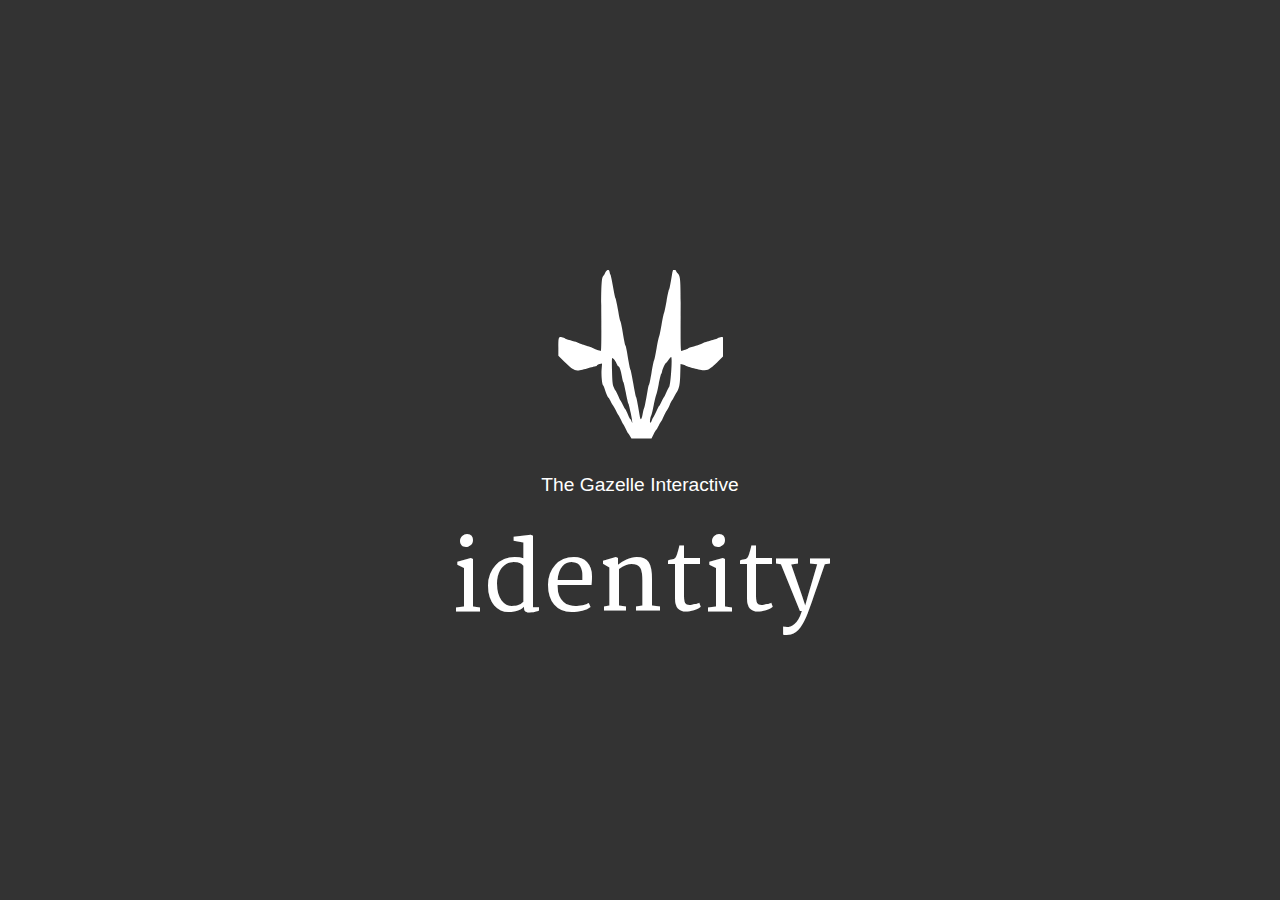
<file: identity/index.html>
<!-- Dev purposes... REMOVE ON DEPLOY! -->
<!-- <dev> -->
<!-- <script>window.jQuery ||
    document.write("<script type='text/javascript' src='http://thegazelle-ad.github.io/identity/resources/jquery/jquery.min.js'>\x3C/script>")
</script> -->
<!DOCTYPE html>
<html>
  <head>
    <meta charset="utf-8">
    <title></title>
    <script type='text/javascript' src='http://thegazelle-ad.github.io/identity/resources/jquery/jquery.min.js'></script>
    <script src="http://thegazelle-ad.github.io/identity/resources/kwicks/jquery.kwicks.min.js" type="text/javascript" charset="utf-8" defer></script>
    <meta http-equiv="content-type" content="text/html;charset=utf-8" />
<!-- </dev> -->
    <link rel="stylesheet" href="http://thegazelle-ad.github.io/identity/resources/kwicks/jquery.kwicks.css" media="screen" title="no title" charset="utf-8">
    <link href='http://thegazelle-ad.github.io/identity/fonts.css' rel='stylesheet' type='text/css'>
    <link rel="stylesheet" href="http://thegazelle-ad.github.io/identity/main.css" media="screen" title="no title" charset="utf-8">
  </head>
  <body>
    <div class="component-wrapper">
      <div class="identity-container">
        <section class="identity-menu">
          <div class="menu-overlay">
            <img src="http://thegazelle-ad.github.io/identity/resources/gazelle-branding/gazelle_logo_white.svg" alt="" />
            <div class="subheader">The Gazelle Interactive</div>
            <div>identity</div>
          </div>
          <section class="kwicks kwicks-horizontal">
            <a href="" class="panel-article" data-author="">
              <span class="title-text">
              </span>
            </a>
            <a href="" class="panel-article" data-author="">
              <span class="title-text">
              </span>
            </a>
            <a href="" class="panel-article" data-author="">
              <span class="title-text">
              </span>
            </a>
            <a href="" class="panel-article" data-author="">
              <span class="title-text">
              </span>
            </a>
            <a href="" class="panel-article" data-author="">
              <span class="title-text">
              </span>
            </a>
            <a href="" class="panel-article" data-author="">
              <span class="title-text">
              </span>
            </a>
            <a href="" class="panel-article" data-author="">
              <span class="title-text">
              </span>
            </a>
          </section>
        </section>
        <section class="article-container" style="visibility:hidden">
          <div class="back">
            <div>
              <i class="icon-circle-up"></i>
            </div>
          </div>
          <div class="hero"></div>
          <article class="essay">
          </article>
        </section>
      </div>
    </div>
    <!-- Insert the component-wrapper div at the top of the body -->
    <script type="text/javascript">
      $('.component-wrapper').prependTo(document.body);
    </script>
    <script type="text/javascript">
    var article = {
      "cole": {
        "author": "Cole Tanigawa-Lau",
        "status": "Senior",
        "imgUrl": "cole_tanigawa_lau.jpg",
        "imgCredit":"Photo courtesy of Cole Tanigawa-Lau",
        "text": ['When people tell me that I am a global citizen, I don’t know what they’re talking about. Any traveling can make me feel as lost as the next insignificant tourist in a sea of shouting merchants. Living as a foreigner in foreign cities — struggling to internalize currency conversions and pick up the metric system — emphasizes not how adaptable I can pretend to be, but how incontrovertibly alien I am to a life away from my home. Thankfully, gratefully, I have learned to appreciate a genuine sense of belonging that I know not everyone can find. I found belonging in the walk to my local grocery store, in the exact humidity of Hawaiian air and in Sunday dinners at my grandma’s house. Nothing could teach me to treasure homecomings more. And I wouldn’t replace the home I belong in for anything — not for the world. I am not a global citizen, nor do I intend to become one.'],
        "footnote": "null",
        "editornote": "null"
      },
      "zoe":{
        "author": "Zoë Hu",
        "status": "Senior",
        "imgUrl": "zoe_hu.jpg",
        "imgCredit":"Photo courtesy of Zoë Hu",
        "text": ['They say cities possess distinct smells, and since November of 2013, Shanghai has always been lilies and car exhaust. A thick smell, a promising smell. After a fall in Abu Dhabi, when weather had the comfort and predictability of bathwater, my nose was suddenly coping with the cold twinge of Shanghai pollution and the sudden entrances into perfumed hotel lobbies, restaurant bustle. That was when the words, “I am half-Shanghainese,” first became truly plausible for me.', 'In the 1980s, my dad was living in New York. He had moved there young and student-poor, which is probably the only way one can move to New York in the ‘80s. He made money busking on street corners. His violin case was like a portable savings account, lined in velvet — I can imagine it open at his feet, receiving benevolent sidewalk change from passersby, the jangly accumulation promising that night’s dinner. He was a Chinese kid who’d just graduated from Yale, living hand to instrument to mouth. His college experience had been more American than mine.', 'He would go on to get steadier jobs, and then eventually trade in his Chinese passport for a US one. That was the deal; you had to pick. He has since returned to China and is now living there, so I imagine the alignment of all those different poles — residency and citizenship and nationality — is a complicated maneuver. I’ve never asked.', 'Whenever I visit China, I have to apply. I fill out forms, tick in the correct numbers in the correct sequences. The visa gets pasted into my passport, a pale jade green page, and I am allotted a timeframe of around nine months to visit the country that supposedly makes half of me. Where half my family lives, where my dad is from, where I am from.', 'Truthfully, nine months is more than enough. I don’t think I could stay longer without friends, without the language. I cannot imagine living in Shanghai like my dad lived in New York, alone, a young, hippie-haired alien. I marvel at how he did it, but also know that, at some point, he had decided to go back. Even with the wrong passport, he returned to China. Sometimes, I wonder what that means.'],
        "footnote": "null",
        "editornote": "null"
      },
      "allanah":{
        "author": "Allanah-Alexandra Avalon",
        "status": "Sophomore",
        "imgUrl": "allanah-alexandra_avalon.jpg",
        "imgCredit":"Photo courtesy of Allanah-Alexandra Avalon",
        "text": ['After I arrived at NYU Abu Dhabi, I found that I didn’t know what it was about my cultural identity that made me who I am. I simply thought thought being half Russian and <a href="http://en.wikipedia.org/wiki/P%C4%81keh%C4%81">Pākehā</a> (1) was enough for me to know about my heritage. However, being away from home and everything I am accustomed to has forced me to question how much I truly know about both the sides of my family, their culture, New Zealand’s culture and myself, questions that I would never have asked if I were still living at home.', 'Since being a student at NYUAD, I have a greater appreciation for the culture I come from, and because of this I want to learn more about the country that I now realize I have rather limited knowledge on. I want to know more about the cultural traditions and practices that I have only watched from afar, and become a part of them. I want to know why aspects of my country are not more heavily emphasized and taught in schools, and why as a New Zealander I am only now starting to learn parts of my heritage and history that make up my cultural identity in a way that they didn’t when I lived in New Zealand.', 'My identity here at NYUAD is different to what it is when I am at home. Here, I feel I am a patriotic citizen who wants to share aspects of my culture — but, at home I become immersed with everyone else and forget about what makes me, me. It is not that I am not proud of my cultural identity at home or that my friends and family don’t care about it either; it is simply the lack of time I have to stop and appreciate what’s around me. This lack of time is what forces me to forget how important the culture I live in is.', 'Since moving away from my home, I am more aware of my identity, and have a much greater appreciation for my culture. If anything, since being at student at NYUAD, I feel more a part of my country and more aware of my identity than I ever did at home. I only wish that everyone could have the opportunity to move away from home to truly appreciate their culture and in turn have a better understanding of their identity.'],
        "footnote": '1. <strong>Pākehā</strong> is a <a href="http://en.wikipedia.org/wiki/M%C4%81ori_language">Māori</a> language term for <a href="http://en.wikipedia.org/wiki/New_Zealanders">New Zealanders</a> who are of European descent.',
        "editornote": "null"
      },
      "nick": {
        "author": "Nick Chaubey",
        "status": "Sophomore",
        "imgUrl": "nick_chaubey.jpg",
        "imgCredit":"Photo courtesy of Nick Chaubey",
        "text": ['On November 2, 2010, a young Indian American woman from a small town called Bamburg was elected governor of my home state, South Carolina. The state had come an unimaginably long way from its painful past stained by racial injustice and strife. On that day, as a 15 year old Indian American boy from Greenville, SC, I realized no one could deny my identity as an American or limit my opportunities based on the color of my skin.', 'In recent years, the racist assumption that to be a “real” American one must have white skin has been thoroughly discredited and stigmatized in mainstream Americana. Yet race and nationality are viewed from a different framework in Abu Dhabi. My identity as an American is taken for granted back home, while in Abu Dhabi, I have experienced others attempting to actively deny it and replace it with an Indian identity instead. Don’t get me wrong, I am proud of my Indian heritage. My heritage has given me a love for spicy food and an ability to understand the beautiful Hindi language. The Indian American community in the US is where I grew up, and it has been a tremendous source of support for me. None of this conflicts with the fact that I was born and raised in the US, and that it is the only country I truly love and will ever be able to truly love.', 'I think part of the reason many people in the UAE are bewildered by this simple fact is the nature of identity here; one cannot become Emirati as my parents became American. My favorite author, Indian American Jhumpa Lahiri, once powerfully spoke to what I consider the beauty of identity in modern America: “[The US] just absorbs everything. It accommodates differences but always extinguishes them in some way.” This melting pot has accepted millions of immigrants from Europe, Latin America, Africa, Asia and elsewhere who have come together as one people, united by their love for America and a desire to better it.', 'America is not perfect. Neither is South Carolina, the state that was first to secede in the Civil War, and didn’t remove the Confederate flag from the dome of its State Capital until 2000.  Had you stood below that fluttering Confederate banner and declared an Indian American women in her 30s would win the governorship just ten years later, you would have been laughed out of the state. But she did win, and for a fleeting moment on a cold January day following that election in South Carolina, it felt like we had at long last perfected our corner of the Union. On the majestic steps of that towering capitol building, Nikki R. Haley, daughter of immigrants from India, was sworn into office as the 116th Governor of South Carolina. It was a small step for the state to heal from its deep scars of racial discord, but it was a pivotal moment for my own identity.', 'When people in Abu Dhabi have trouble reconciling my American identity with my brown skin and black hair, I try to share that moment.  It is impossible to fully communicate the overwhelming emotion of that January day, but it has given me the assurance to ignore any challenges to my American identity, both those motivated by racism and and those that are merely misinformed.'],
        "footnote": "<strong>Footnote:</strong> On June 17, after the writing of this piece, nine congregants inside the Emanuel African Methodist Episcopal church in Charleston, South Carolina were shot and killed by a 21-year-old man named Dylann Roof. For nearly 200 years, the historically black Mother Emanuel church has been both a home to and potent symbol of America's struggle for freedom and equality. I was spending the week on a summer holiday at a friend's beach house, just a few miles from Charleston. Initially, the state was gripped by a deep sadness and fear of further violence. This quickly gave way to the most powerful display of grace, forgiveness and reconciliation that I have ever witnessed. The meaning of race, heritage, and identity in South Carolina have been forever changed in ways that cannot be fully understood in a foot-note or afterthought.  For that reason, I have chosen to not update the article to reflect this incident.",
        "editornote": "To refer to citizens of the United States, the term American was used instead of The Gazelle’s usual style of US American, at the author’s request."
      },
      "sebastian": {
        "author": "Sebastian Rojas Cabal",
        "status": "Junior",
        "imgUrl": "sebastian_rojas_cabal.jpg",
        "imgCredit":"Photo courtesy of Sebastian Rojas Cabal",
        "text": ['The professor asks us to go to the back of the book. Today we will be working on phonetics. “It’s boring, I know,” he says, as the rest of the class flips through the pages of their textbooks. <span class="bauhaus">Avenida Brasil: Curso Básico de Português para Estrangeiros</span>. I linger over my book, looking at the cover: the bold Bauhaus typing, the pictures of children, landscapes and cities.', 'It’s an old book. It’s funny because Avenida Brasil is a Brazilian soap opera my parents used to watch. I muse at the professor’s exaggerated pronunciation. Whenever he speaks, he moves his whole body, as if he is possessed by the words. He’s probably not. Chances are, our pronunciation is just that bad.', 'The ritual goes on for a while: he reads out loud and we repeat after him, and as he finishes the lesson he says, “Just practice these at home. Since you are almost native Spanish speakers, it will be easy for you.” He emphasizes the “almost.” I don’t know if he says this as an accusation, but that’s what it feels like to me. After all, I am a native Spanish speaker. What else would I be? Not a native English speaker, definitely. I still use double past tenses and mess up my prepositions. I mispronounce some words and make up others. I write in run-on sentences and it takes me ages to get to the point. But the “almost” stays. Sinks in. What if, actually, I am “almost” a native Spanish speaker?', 'I get to the dining hall and meet my roommates for lunch. Halfway through the conversation, I realize we’ve been switching back and forth between English and Spanish the whole time. Shit. I force myself; try to speak only in Spanish. But I am at a loss for words. Is there a word for this? How about for that? I am sure I am just filling English structures with words in Spanish.', 'I think of my friends in Colombia. I think about how they will laugh at my Spanglish when I go back in the summer. “You are a gringo now,” they will say. I will try to fight it, to make a case for myself. No, I think. I’m not a gringo; I don’t belong in English.', 'Whenever I speak it, I translate my mother’s sayings. “It’s the same dog with a different leash,” I said during class once, only to meet clueless stares from classmates. When I try to explain something to someone, I give up and say, “In Spanish we have this word…” and by the time I’ve provided a full translation, the other person has lost interest in what I have to say. I can’t even crack a joke or throw a good punch line. I had to close my Tinder account after a few days — and fewer matches — because I didn’t understand how to flirt in English.'],
        "footnote": "null",
        "editornote": "null"
      },
      "sam": {
        "author": "Sam Ball",
        "status": "Junior",
        "imgUrl": "sam_ball.jpg",
        "imgCredit":"Photo courtesy of Sam Ball",
        "text": ['The greeting was clearly directed at me, and my twelve-year-old self was paralyzed. It came from a family friend, an elderly and suit-coated, if not old fashioned, type. I stood in the garden of my grandparents’ home in northern Italy; after a silent moment of confusion, the carved antler buttons running down the front of my relative’s shirt undulated as his diaphragm pushed out another question in German. This one I understood.', '“No,” I responded in English, even though I could have appeased him by answering a simple, “Nein.”', 'That was the first time we had met. In that moment, I had thought I’d escaped future embarrassment over my inability to speak one of the languages my father grew up with.', 'About a year ago, however, I was sitting in a car near the same house with my father, brother, granny and the same family friend. A group of stereotypically blonde women passed behind the parked vehicle and my granny, in apparent shock over their gaudy clothing, blurted out, “Ach du lieber Gott; die Fräulein!”', 'The family friend made some remark that was directed at me, and after my non-response offered, “Oh my Samuel, you’ve been away so long you’ve forgotten all your German.”', 'It’s difficult, though, to forget something that you’ve never known, only experienced in snatches. German was never a language I was even remotely communicative in, but it was something that occasionally swirled in and out of my life when overhearing phone calls between my father and his parents or standing awkwardly next to him as he chatted with a Swiss expat friend at the Marin Country Sunday farmers’ market. Or during the trips to Germany or Italy to visit family, where those of the younger generation who spoke better English would humor my brothers and I by asking us how we were, before the conversation naturally progressed to everyone but us laughing and rekindling connections.', 'I used to hate those trips. I knew going across the Atlantic meant long dinners where I would really only open my mouth to eat white asparagus, or later, drink local Riesling. Whenever I complained to my mother, a US Midwesterner, she always told me that this was something we did for my father, not for ourselves. Now those memories are some of my most cherished moments, because in some way they are the connection I have to my father’s family, scattered about Europe in Germany, the UK and Italy.', 'I don’t feel completely like someone from the US, although the diversity of the country, whose seal is on my only passport, defies the logic of labeling something the “US Experience.” A lot of my attitudes and quirks come from some mish-mash of Europe that was transported to the States through my dad, who grew up in Germany and the UK — my sense of humor, some of my mannerisms, ways I interact with people, the food, birthdays and Christmas celebrations. Yet it is easier to identify myself as being solely of the US, where I am just as deeply rooted. That’s where I grew up and feel the most comfortable.', 'Language is the signifier by which we express cultural identity and become accepted by our compatriots. Because I don’t speak German, and because I look, act and speak (again, a misguided notion in itself) like someone raised in the US, there isn’t an outward representation of German heritage. Without another passport, I don’t really have a response to people who challenge me or ask for some sort of proof. Recently, my younger brother has been intently studying German, quickly becoming proficient. I can’t really say why I never did the same — maybe I still will. Next time my young cousin thinks I’m just mean or deaf for not responding to him, maybe then we won’t have the same issue. Maybe I’ll be rewriting the piece, this time with the actual greeting written out, properly capitalized nouns and all.'],
        "footnote": "null",
        "editornote": "null"
      },
      "tom": {
        "author": "Tom Klein",
        "status": "Sophomore",
        "imgUrl": "tom_klein.jpg",
        "imgCredit":"Photo via Wikipedia Commons",
        "text": ['Being white in the United States is not unique. Unlike some of my counterparts, I’m not subjected to the dubious question, “But where are you really from?” It’s to my benefit. White males are statistically the most advantaged group in America.', 'And, yet, I find myself unsatisfied. Maybe I am ungrateful, but every once and a while, I yearn for a moment when someone does ask me, “Where are you really from?”', 'Then, I’d have the opportunity to tell my family’s stories. How my great-grandparents moved to America before the Great War. How my mother’s family found solace amongst the Polish immigrant community of North Jersey. How my father’s family blended Ashkenazi, Polish and Scotch-Irish alike. How, despite leaving the Old World over a century ago, I still suffer from a familial inheritance of pierogi and kielbasa withdrawal.', 'How I feel guilty about disliking my grandmother’s latkes, even after she schleps over a hot stove. How I regret being unable to speak my family’s former tongues. How I’m saddened by my inability to connect with those who remained across the sea — casualties of poverty, genocide and the inevitable advance of time. How I am so much more than white male American.'],
        "footnote": "null",
        "editornote": "null"
      }
    }
    </script>
    <script type='text/javascript'>
      function setUp(article){
        panels = [0,1,2,3,4,5,6];
        for (author in article){
          currIndex = panels[Math.floor(Math.random()*panels.length)];
          currPanel = $(".panel-article")[currIndex];
          $(currPanel).attr("data-author", author);
          $(currPanel).attr("href", "#"+author);
          //Insert background-css
          $(currPanel).addClass(author);
          //Insert Author name and class
          $(".title-text", currPanel).html("<h1>" + article[author]["author"] + "</h1><h2>" + article[author]["status"] + '</h2><i class="icon-circle-down"></i>');
          panels = $.grep(panels, function(value){
            return value != currIndex;
          });
          console.log(currIndex);
          console.log(panels);
        }
      };
      function loadArticle(author, e){
        var articleContent = "";

        //Styling
        $(".component-wrapper").css("overflow-y", "scroll");
        //Animate menu out
        $(".identity-menu")
          .css("opacity", "0")
          .css("transform", "translate(0,-20px)")
          .delay(400)
          .queue(function(){
            $(this).css("display", "none")
            $(".article-container").css("display", "block");
            $(this).dequeue();
          })
          .delay(50)
          //Animate display pic in
          .queue(function(){
            $(".hero")
              .css("background", "url(http://thegazelle-ad.github.io/identity/img/" + article[author]["imgUrl"] + ")");
            $(".article-container")
              .css("visibility", "visible")
              .css("opacity", 1)
              .css("transform", "translate(0,0)");
            $('.component-wrapper').scrollTop(0);
            $(this).dequeue();
          });
        for (var p = 0; p < article[author]["text"].length; p++){
          articleContent += "<p>" + article[author]["text"][p] + "</p>";
        }
        if (article[author]["footnote"] !== "null"){
          articleContent += '<p class="footnote">' + article[author]["footnote"] + '</p>'
        }
        if (article[author]["editornote"] !== "null"){
          articleContent += '<p class="editornote">Editor’s note: ' + article[author]["editornote"] + '</p>'
        }
        $("article.essay").html(articleContent);
      };
      function closeArticle(){
        $(".article-container")
          .css("opacity", 0)
          .css("transform", "translate(0,20px)")
          .css("visibility", "hidden")
          .delay(400)
          .queue(function(next){
            $(".identity-menu").css("display", "block");
            next();
          })
          .delay(50)
          .queue(function(next){
            $(".identity-menu")
              .css("opacity", 1)
              .css("transform", "translate(0,0)");
            $(".article-container").css("display", "none");
            next();
          })
          .queue(function(next){
            if ($(window).width() > 980){
              $(".component-wrapper").css("overflow-y", "hidden");
            }
            next();
          });
      };

      $().ready(function() {
        setUp(article);

        if ($(window).width() > 980){
          $('.kwicks').kwicks({
            maxSize : 500,
            duration: 350,
            behavior: 'menu',
            autoResize: false,
            selectOnClick: false
          });
        }
        else {
          $(".component-wrapper").css("overflow-y", "scroll");
          $(".panel-article")
            .css("width", "100%")
            .css("left", "0px");
        }
        if (window.location.hash != ""){
          loadArticle(window.location.hash.replace('#',""), null);
        }
        $('.panel-article').on('click', function(e){
          loadArticle($(this).attr('data-author'), e);
        });
        $('.icon-circle-up').on('click', function(e){
          closeArticle();
          window.location.hash="";
          e.preventDefault();
        });
        $(window).resize(function(event) {
          /* Act on the event */
          if ($(window).width() > 980){
            if ( $(".kwicks").hasClass("kwicks-processed") === false){
              $('.kwicks').kwicks({
                maxSize : 500,
                duration: 350,
                behavior: 'menu',
                autoResize: false,
                selectOnClick: false
              });
            }
            $(".kwicks").kwicks('resize');
          }
          else{
            $(".kwicks").kwicks('destroy');
            $(".component-wrapper").css("overflow-y", "scroll");
            $(".panel-article")
              .css("width", "100%")
              .css("left", "0px");
          }
        });
      });
    </script>
  </body>
</html>
</file>
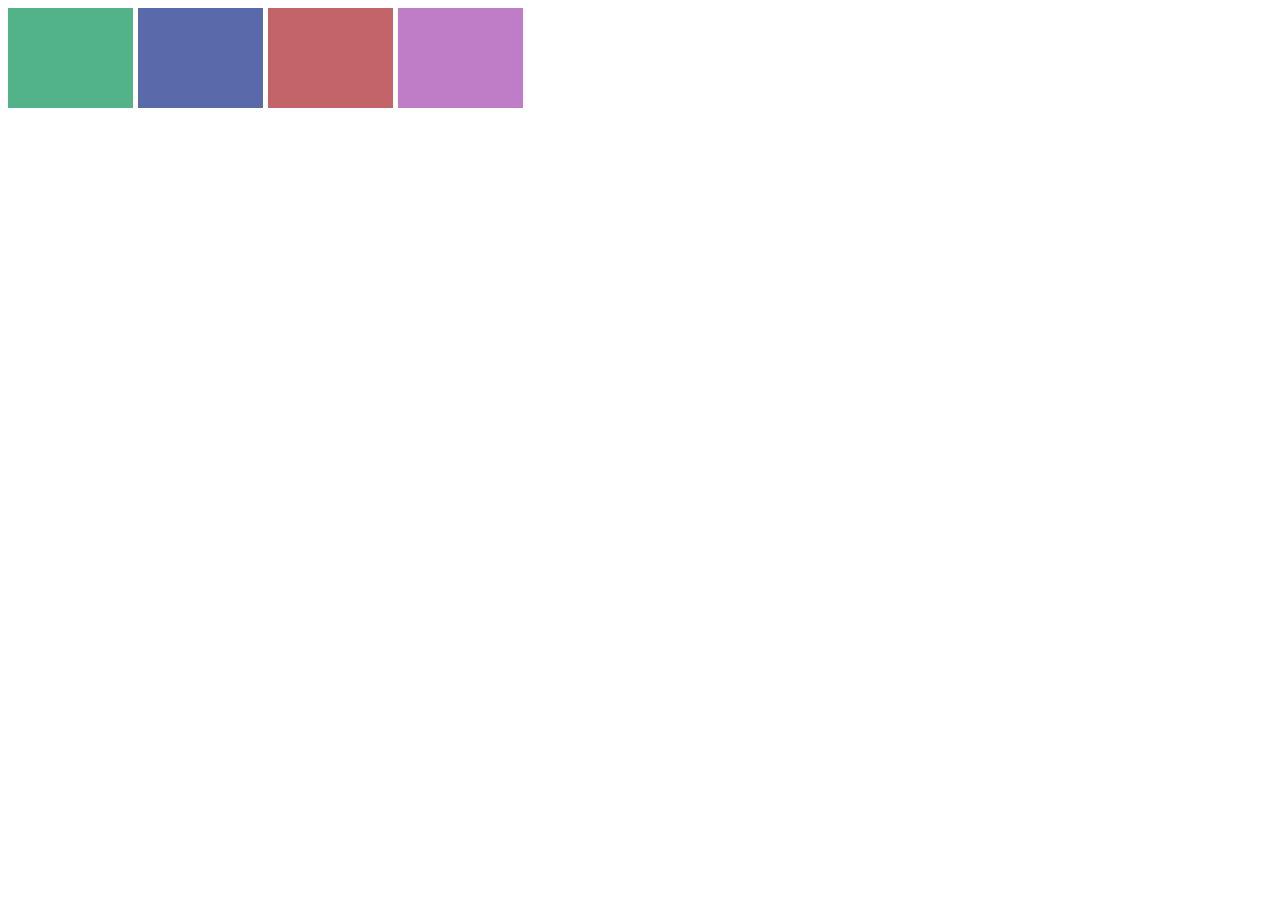
<file: gazelle-identity/resources/kwicks/examples/easing.html>
<!DOCTYPE html>
<html>
	<head>
		<title>Kwicks Easing Example</title>

		<link rel='stylesheet' type='text/css' href='../jquery.kwicks.css' />
		<style type='text/css'>
			.kwicks {
				width: 515px;
				height: 100px;
			}
			.kwicks > li {
				height: 100px;
				/* overridden by kwicks but good for when JavaScript is disabled */
				width: 125px;
				margin-left: 5px;
				float: left;
			}

			#panel-1 { background-color: #53b388; }
			#panel-2 { background-color: #5a69a9; }
			#panel-3 { background-color: #c26468; }
			#panel-4 { background-color: #bf7cc7; }
		</style>
	</head>
	
	<body>
		<ul class='kwicks kwicks-horizontal'>
			<li id='panel-1'></li>
			<li id='panel-2'></li>
			<li id='panel-3'></li>
			<li id='panel-4'></li>
		</ul>

		<script src='js/jquery-1.8.1.min.js' type='text/javascript'></script>
		<script src='js/jquery.easing.1.3.js' type='text/javascript'></script>
		<script src='../jquery.kwicks.js' type='text/javascript'></script>
		
		<script type='text/javascript'>
			$(function() {
				$('.kwicks').kwicks({
					minSize : 40,
					spacing : 5,
					duration: 750,
					behavior: 'menu',
					easing: 'easeOutBounce'
				});
			});
		</script>
	</body>
</html>
</file>
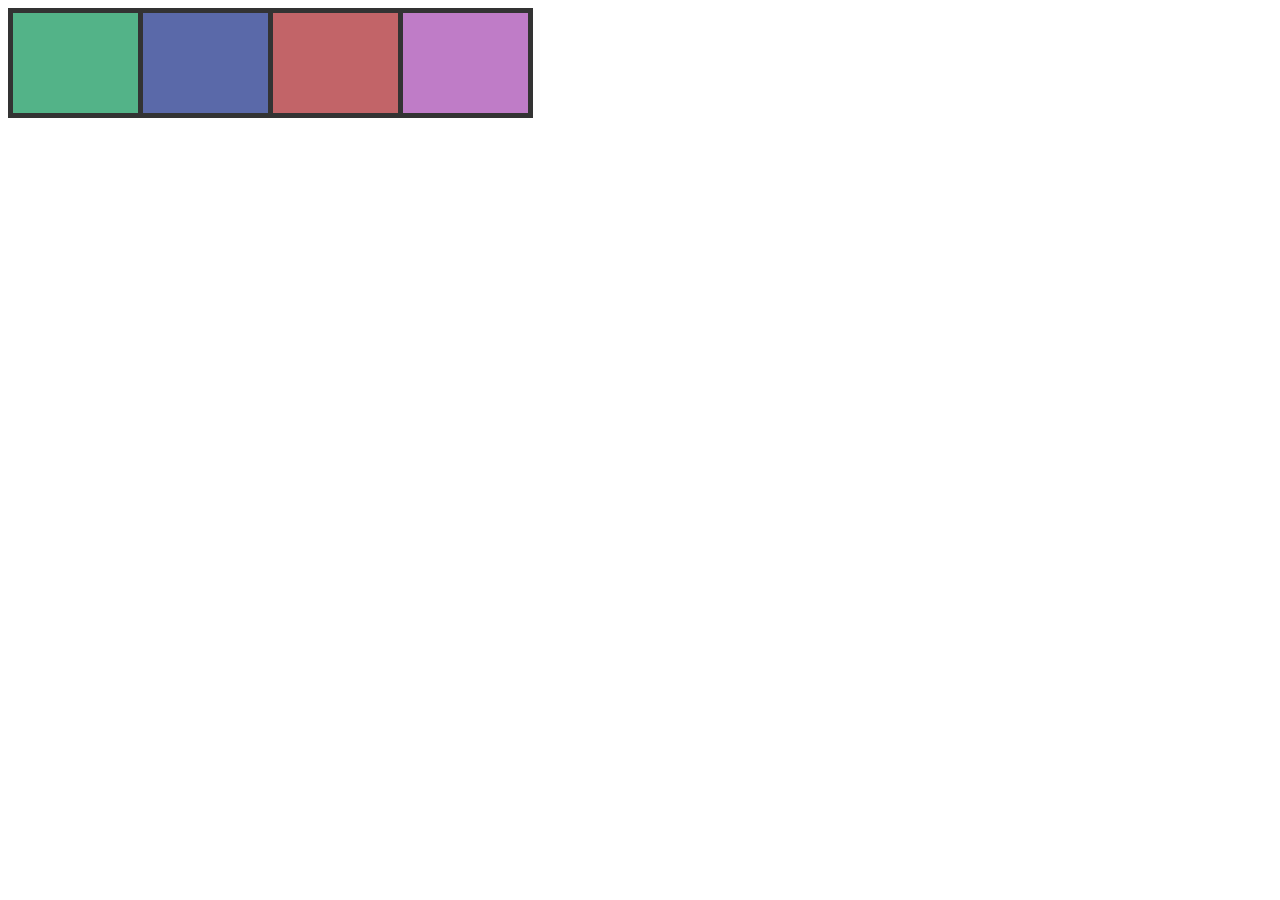
<file: gazelle-identity/resources/kwicks/examples/expand-event.html>
<!DOCTYPE html>
<html>
	<head>
		<title>Kwicks Expand Event Example</title>

		<link rel='stylesheet' type='text/css' href='../jquery.kwicks.css' />
		<style type='text/css'>
			.kwicks {
				width: 515px;
				height: 100px;
				border: 5px solid #333;
				background-color: #333;
			}
			.kwicks > li {
				height: 100px;
				/* overridden by kwicks but good for when JavaScript is disabled */
				width: 125px;
				margin-left: 5px;
				float: left;
			}

			#panel-1 { background-color: #53b388; }
			#panel-2 { background-color: #5a69a9; }
			#panel-3 { background-color: #c26468; }
			#panel-4 { background-color: #bf7cc7; }
		</style>
	</head>
	
	<body>
		<ul class='kwicks kwicks-horizontal'>
			<li id='panel-1'></li>
			<li id='panel-2'></li>
			<li id='panel-3'></li>
			<li id='panel-4'></li>
		</ul>

		<script src='js/jquery-1.8.1.min.js' type='text/javascript'></script>
		<script src='../jquery.kwicks.js' type='text/javascript'></script>
		
		<script type='text/javascript'>
			$(function() {
				var $container = $('.kwicks').kwicks({
					maxSize : 250,
					spacing : 5,
					behavior: 'menu',
					selectOnClick: false
				});

				$container.on('expand.kwicks', function(e, data) {
					var newColor;
					if (data.expanded) {
						newColor = $(data.expanded).css('background-color');
					} else {
						newColor = '#333';
					}
					$container.css({
						'border-color': newColor,
						'background-color': newColor
					});
				});
			});
		</script>
	</body>
</html>
</file>
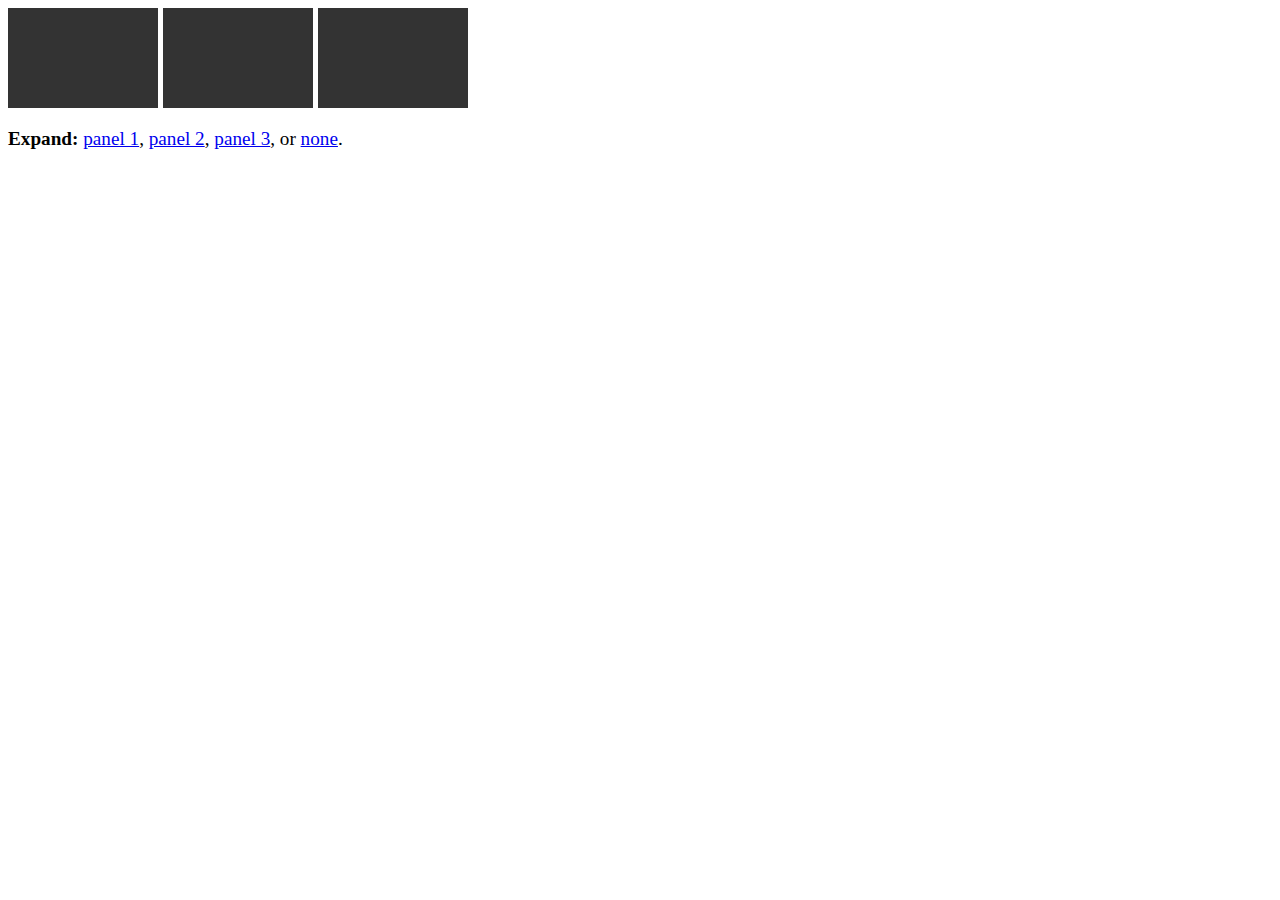
<file: gazelle-identity/resources/kwicks/examples/expand-method.html>
<!DOCTYPE html>
<html>
	<head>
		<title>Kwicks Expand Method Example</title>

		<link rel='stylesheet' type='text/css' href='../jquery.kwicks.css' />
		<style type='text/css'>
			.kwicks {
				width: 460px;
				height: 100px;
			}
			.kwicks > li {
				height: 100px;
				/* overridden by kwicks but good for when JavaScript is disabled */
				width: 150px;
				margin-left: 5px;
				float: left;
				background-color: #333;
			}
			.kwicks > li.kwicks-expanded {
				background-color: #777;
			}

			#expand-controls {
				font-size: 1.2em;
				margin-top: 20px;
			}
		</style>
	</head>
	
	<body>
		<ul class='kwicks kwicks-horizontal'>
			<li></li>
			<li></li>
			<li></li>
		</ul>

		<div id='expand-controls'>
			<strong>Expand: </strong>
			<a href='#' data-index='0'>panel 1</a>,
			<a href='#' data-index='1'>panel 2</a>,
			<a href='#' data-index='2'>panel 3</a>, or
			<a href='#' data-index='-1'>none</a>.
		</div>

		<script src='js/jquery-1.8.1.min.js' type='text/javascript'></script>
		<script src='../jquery.kwicks.js' type='text/javascript'></script>
		
		<script type='text/javascript'>
			$(function() {
				var $container = $('.kwicks').kwicks({
					maxSize : 250,
					spacing : 5
				});

				$('#expand-controls a').click(function(e) {
					e.preventDefault();
					var index = $(this).data('index');
					$container.kwicks('expand', index);
				});
			});
		</script>
	</body>
</html>
</file>
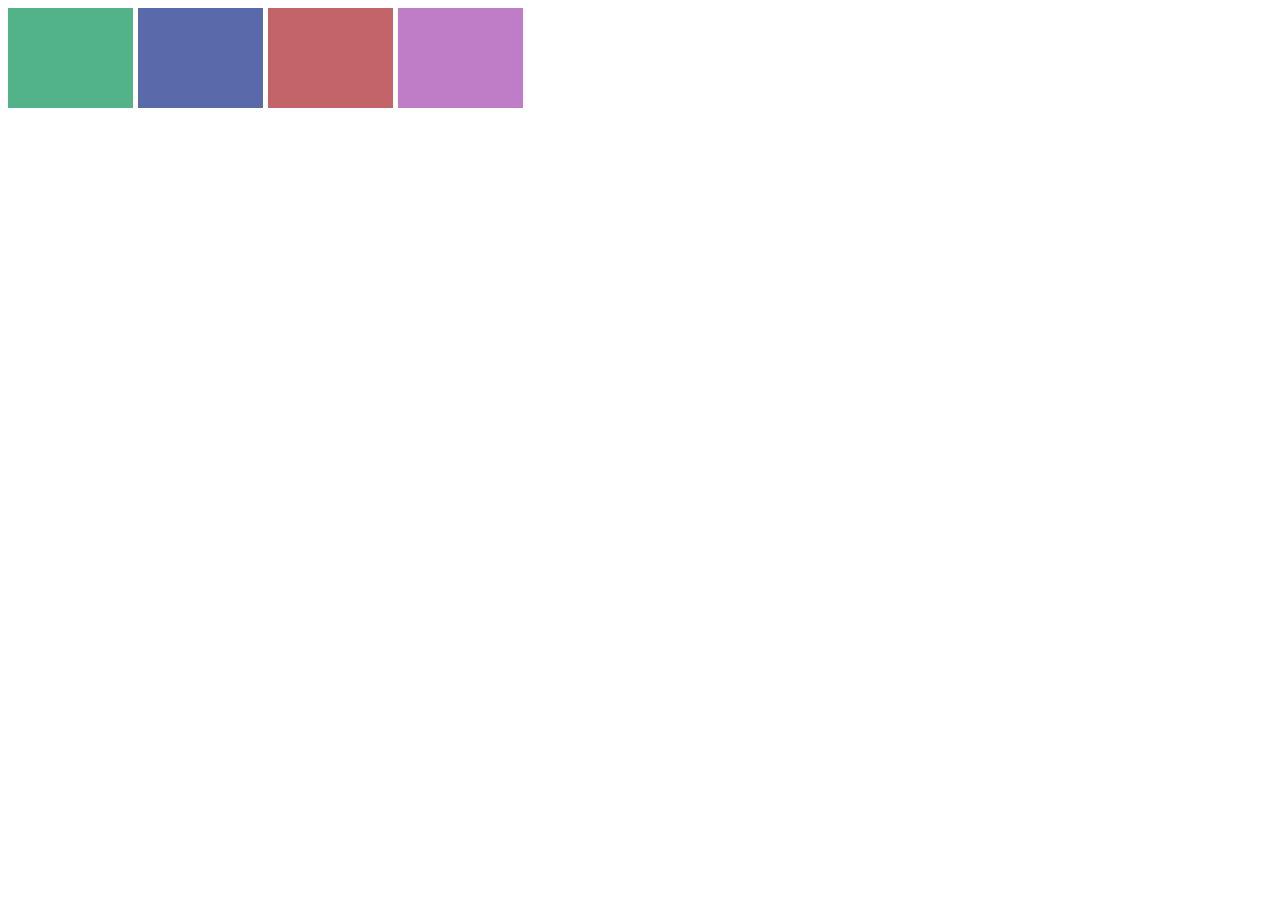
<file: gazelle-identity/resources/kwicks/examples/horizontal.html>
<!DOCTYPE html>
<html>
	<head>
		<title>Kwicks Horizontal Example</title>

		<link rel='stylesheet' type='text/css' href='../jquery.kwicks.css' />
		<style type='text/css'>
			.kwicks {
				width: 515px;
				height: 100px;
			}
			.kwicks > li {
				height: 100px;
				/* overridden by kwicks but good for when JavaScript is disabled */
				width: 125px;
				margin-left: 5px;
				float: left;
			}

			#panel-1 { background-color: #53b388; }
			#panel-2 { background-color: #5a69a9; }
			#panel-3 { background-color: #c26468; }
			#panel-4 { background-color: #bf7cc7; }
		</style>
	</head>
	
	<body>
		<ul class='kwicks kwicks-horizontal'>
			<li id='panel-1'></li>
			<li id='panel-2'></li>
			<li id='panel-3'></li>
			<li id='panel-4'></li>
		</ul>

		<script src='js/jquery-1.8.1.min.js' type='text/javascript'></script>
		<script src='../jquery.kwicks.js' type='text/javascript'></script>
		
		<script type='text/javascript'>
			$(function() {
				$('.kwicks').kwicks({
					maxSize : 250,
					spacing : 5,
					behavior: 'menu'
				});
			});
		</script>
	</body>
</html>
</file>
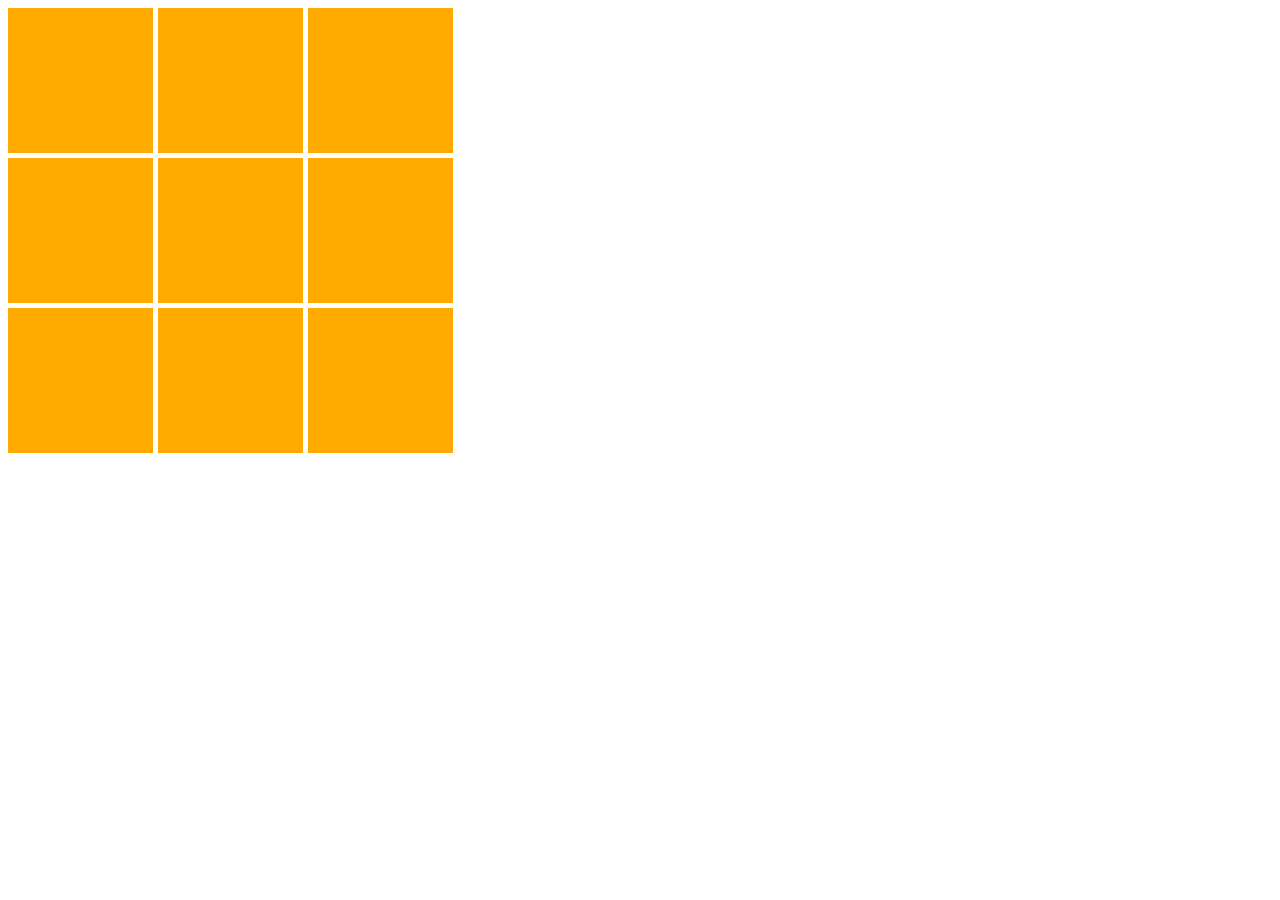
<file: gazelle-identity/resources/kwicks/examples/nested.html>
<!DOCTYPE html>
<html>
	<head>
		<title>Nested Kwicks Example</title>

		<link rel='stylesheet' type='text/css' href='../jquery.kwicks.css' />
		<style type='text/css'>
			.kwicks-vertical {
				width: 445px;
				height: 445px;
			}
			.kwicks-vertical > li {
				height: 145px;
				margin-top: 5px;
			}
			.kwicks-horizontal {
				width: 445px;
				height: 100%;
			}
			.kwicks-horizontal > li {
				height: 100%;
				width: 145px;
				float: left;
				margin-left: 5px;
				background-color: #ffaa00;
			}
		</style>
	</head>
	
	<body>
		<ul class='kwicks kwicks-vertical'>
			<li>
				<ul class='kwicks kwicks-horizontal'>
					<li></li><li></li><li></li>
				</ul>
			</li>
			<li>
				<ul class='kwicks kwicks-horizontal'>
					<li></li><li></li><li></li>
				</ul>
			</li>
			<li>
				<ul class='kwicks kwicks-horizontal'>
					<li></li><li></li><li></li>
				</ul>
			</li>
		</ul>

		<script src='js/jquery-1.8.1.min.js' type='text/javascript'></script>
		<script src='../jquery.kwicks.js' type='text/javascript'></script>
		
		<script type='text/javascript'>
			$(function() {
				$('.kwicks-vertical').kwicks({
					maxSize : 295,
					spacing : 5,
					isVertical: true,
					behavior: 'menu',
					selectOnClick: false
				});

				$('.kwicks-horizontal').kwicks({
					maxSize: 295,
					spacing: 5,
					behavior: 'menu',
					selectOnClick: false
				});
			});
		</script>
	</body>
</html>
</file>
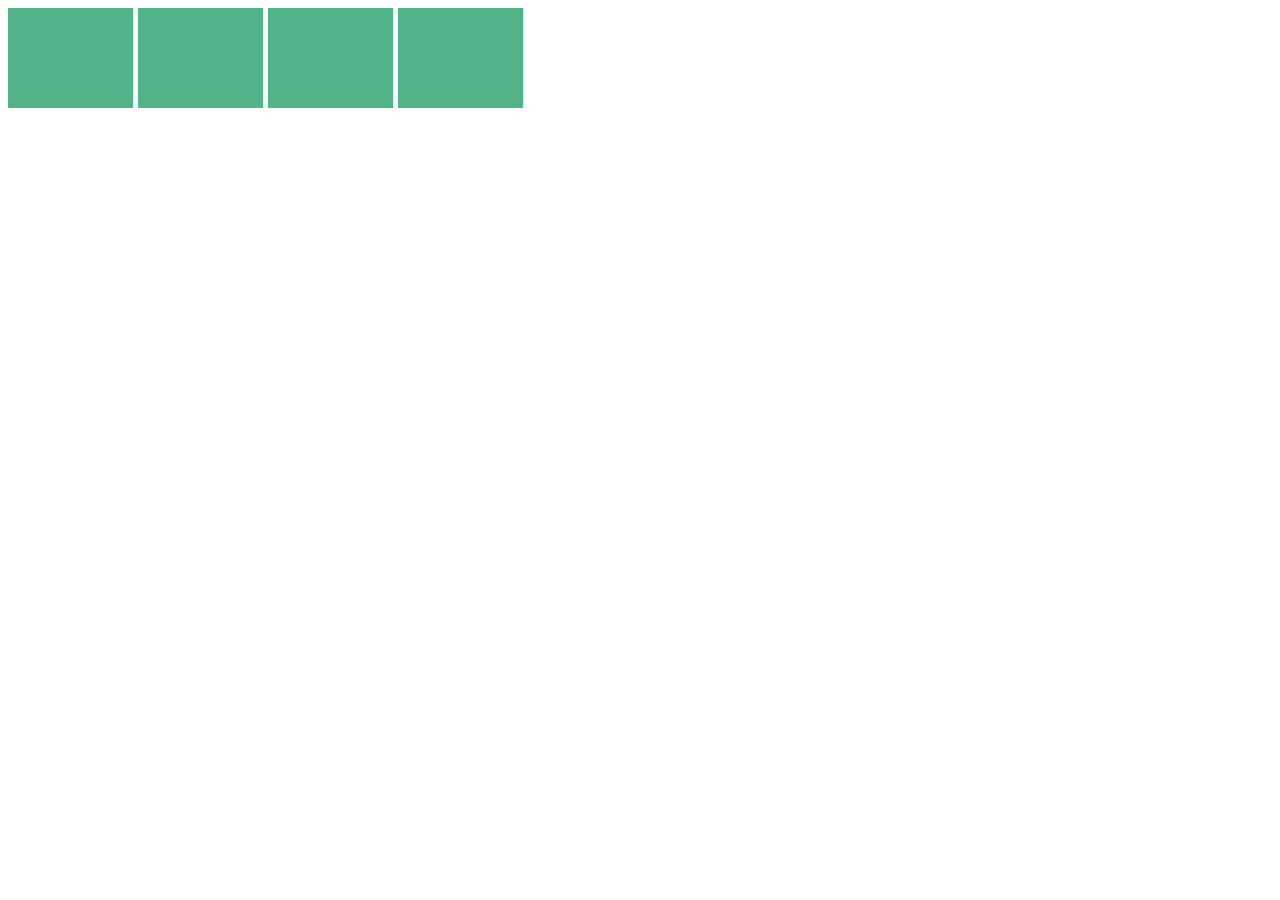
<file: gazelle-identity/resources/kwicks/examples/panel-classes.html>
<!DOCTYPE html>
<html>
	<head>
		<title>Kwicks Active/Expanded Classes Example</title>

		<link rel='stylesheet' type='text/css' href='../jquery.kwicks.css' />
		<style type='text/css'>
			.kwicks {
				width: 515px;
				height: 100px;
			}
			.kwicks > li {
				height: 100px;
				background-color: #53b388;
				/* overridden by kwicks but good for when JavaScript is disabled */
				width: 125px;
				margin-left: 5px;
				float: left;
			}
			.kwicks > li.kwicks-collapsed { background-color: #319155; }
			.kwicks > li.kwicks-expanded { background-color: #86e6bb; }
			.kwicks > li.kwicks-selected { background-color: #ff7744; }
		</style>
	</head>
	
	<body>
		<ul id='example' class='kwicks kwicks-horizontal'>
			<li></li>
			<li></li>
			<li></li>
			<li></li>
		</ul>

		<script src='js/jquery-1.8.1.min.js' type='text/javascript'></script>
		<script src='../jquery.kwicks.js' type='text/javascript'></script>
		
		<script type='text/javascript'>
			$(function() {
				$('.kwicks').kwicks({
					maxSize : 250,
					spacing : 5,
					behavior: 'menu',
					deselectOnClick: true
				});
			});
		</script>
	</body>
</html>
</file>
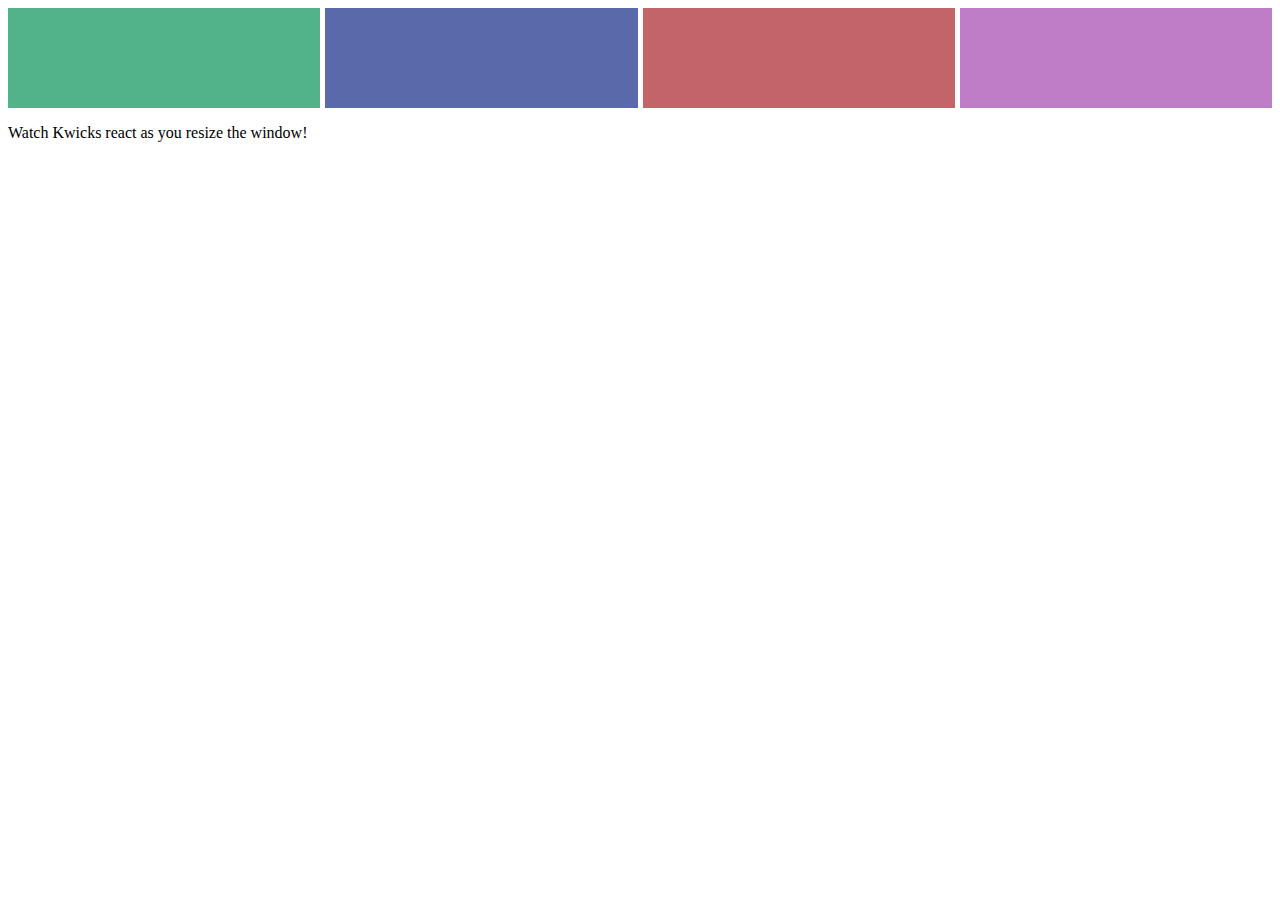
<file: gazelle-identity/resources/kwicks/examples/responsive.html>
<!DOCTYPE html>
<html>
	<head>
		<title>Kwicks Responsive Example</title>

		<link rel='stylesheet' type='text/css' href='../jquery.kwicks.css' />
		<style type='text/css'>
			.kwicks {
				height: 100px;
			}
			.kwicks > li {
				height: 100px;
			}

			#panel-1 { background-color: #53b388; }
			#panel-2 { background-color: #5a69a9; }
			#panel-3 { background-color: #c26468; }
			#panel-4 { background-color: #bf7cc7; }
		</style>
	</head>
	
	<body>
		<ul class='kwicks kwicks-horizontal'>
			<li id='panel-1'></li>
			<li id='panel-2'></li>
			<li id='panel-3'></li>
			<li id='panel-4'></li>
		</ul>

		<p>Watch Kwicks react as you resize the window!</p>

		<script src='js/jquery-1.8.1.min.js' type='text/javascript'></script>
		<script src='../jquery.kwicks.js' type='text/javascript'></script>
		
		<script type='text/javascript'>
			$(function() {
				$('.kwicks').kwicks({
					maxSize: '75%',
					behavior: 'menu'
				});
			});
		</script>
	</body>
</html>
</file>
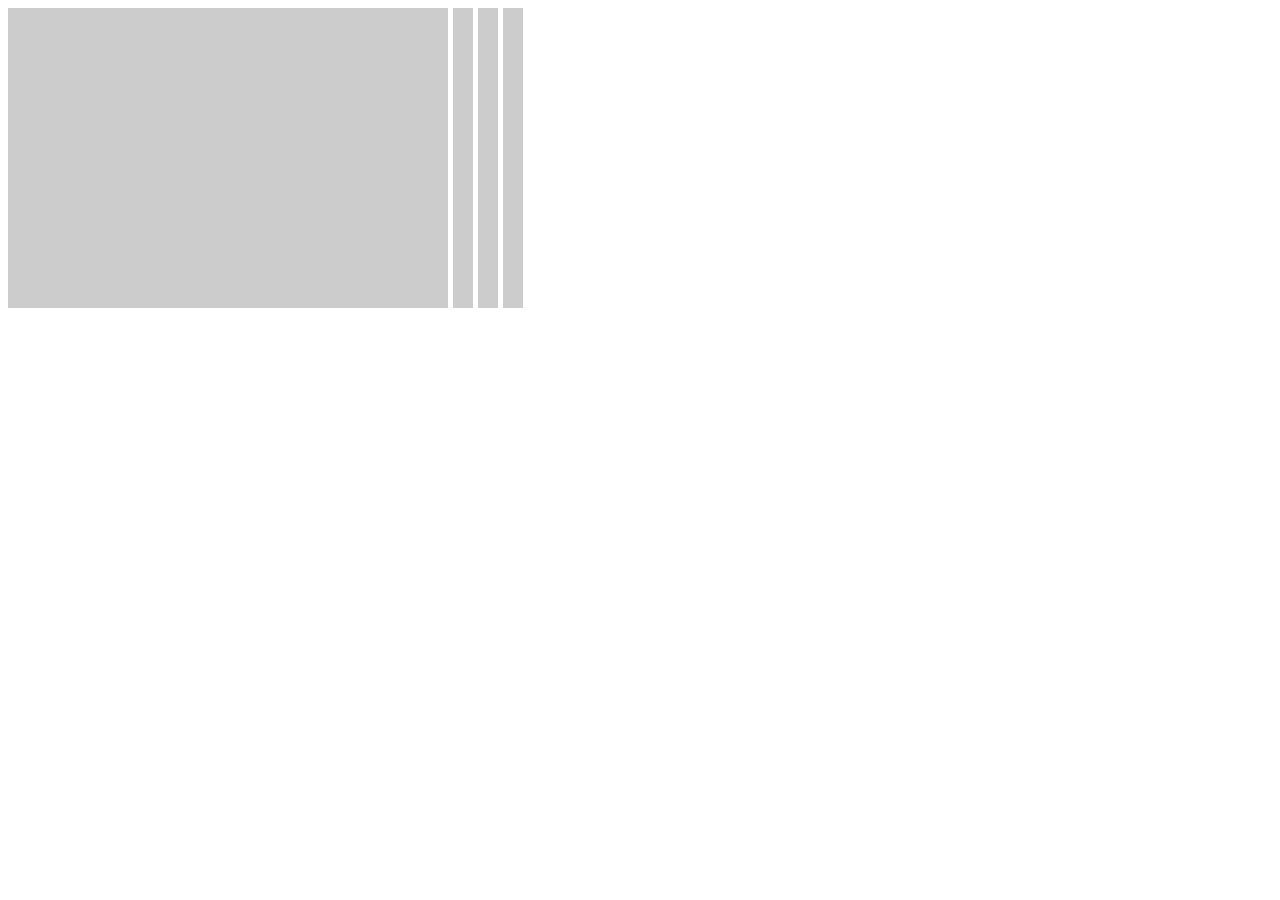
<file: gazelle-identity/resources/kwicks/examples/slideshow.html>
<!DOCTYPE html>
<html>
	<head>
		<title>Kwicks Slideshow Example</title>

		<link rel='stylesheet' type='text/css' href='../jquery.kwicks.css' />
		<style type='text/css'>
			.kwicks {
				width: 515px;
				height: 300px;
			}
			.kwicks > li {
				height: 300px;
				background-color: #ccc;
				/* overridden by kwicks but good for when JavaScript is disabled */
				margin-left: 5px;
				float: left;
			}
		</style>
	</head>
	
	<body>
		<ul class='kwicks kwicks-horizontal'>
			<li class='kwicks-selected'></li>
			<li></li>
			<li></li>
			<li></li>
		</ul>

		<script src='js/jquery-1.8.1.min.js' type='text/javascript'></script>
		<script src='../jquery.kwicks.js' type='text/javascript'></script>
		
		<script type='text/javascript'>
			$(function() {
				$('.kwicks').kwicks({
					minSize : 20,
					spacing : 5,
					behavior: 'slideshow'
				});
			});
		</script>
	</body>
</html>
</file>
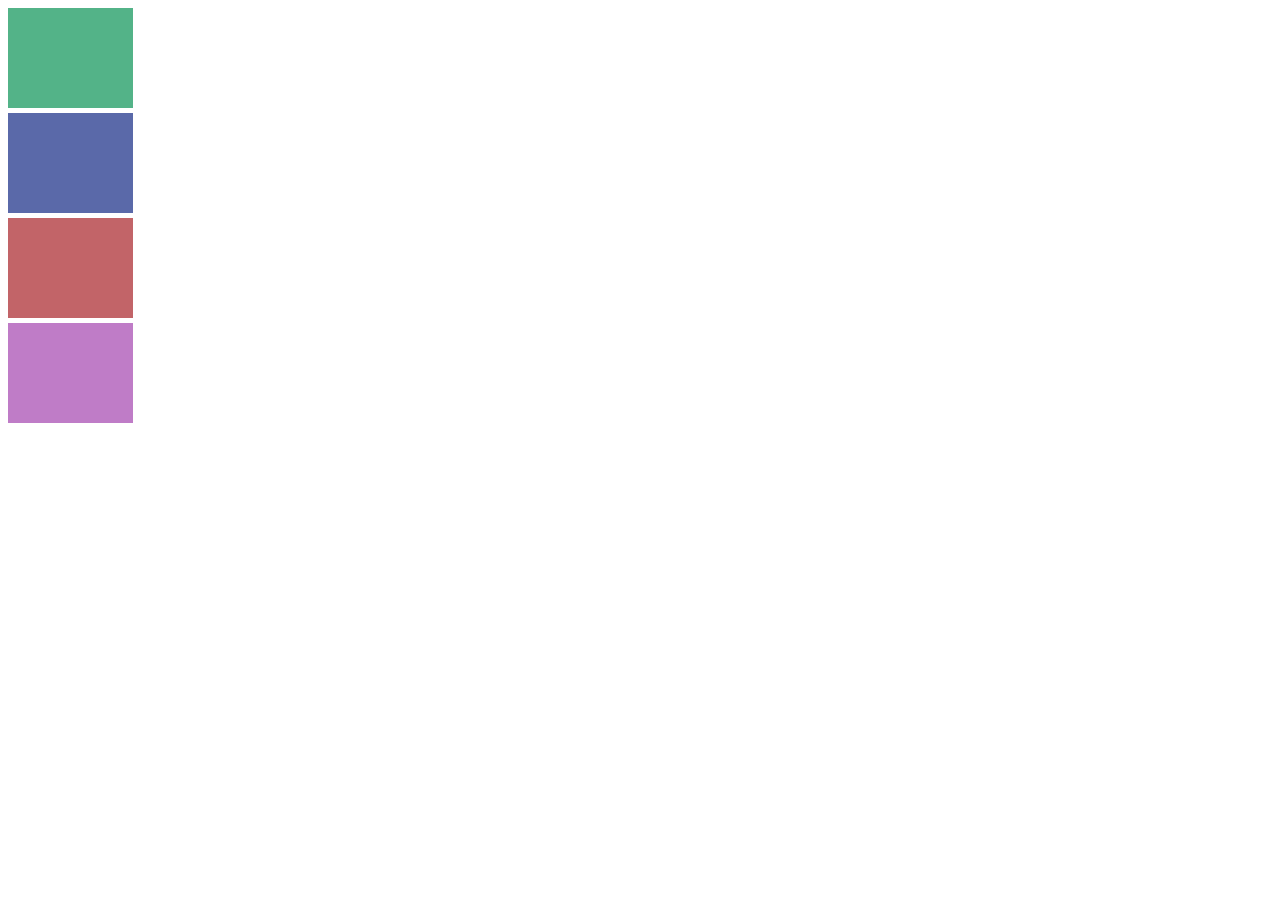
<file: gazelle-identity/resources/kwicks/examples/vertical.html>
<!DOCTYPE html>
<html>
	<head>
		<title>Kwicks Vertical Example</title>

		<link rel='stylesheet' type='text/css' href='../jquery.kwicks.css' />
		<style type='text/css'>
			.kwicks {
				width: 125px;
				height: 415px;
			}
			.kwicks > li {
				width: 125px;
				/* overridden by kwicks but good for when JavaScript is disabled */
				height: 100px;
				margin-top: 5px;
			}

			#panel-1 { background-color: #53b388; }
			#panel-2 { background-color: #5a69a9; }
			#panel-3 { background-color: #c26468; }
			#panel-4 { background-color: #bf7cc7; }
		</style>
	</head>
	
	<body>
		<ul class='kwicks kwicks-vertical'>
			<li id='panel-1'></li>
			<li id='panel-2'></li>
			<li id='panel-3'></li>
			<li id='panel-4'></li>
		</ul>

		<script src='js/jquery-1.8.1.min.js' type='text/javascript'></script>
		<script src='../jquery.kwicks.js' type='text/javascript'></script>
		
		<script type='text/javascript'>
			$(function() {
				$('.kwicks').kwicks({
					maxSize : 220,
					spacing : 5,
					behavior: 'menu',
					isVertical: true
				});
			});
		</script>
	</body>
</html>
</file>
